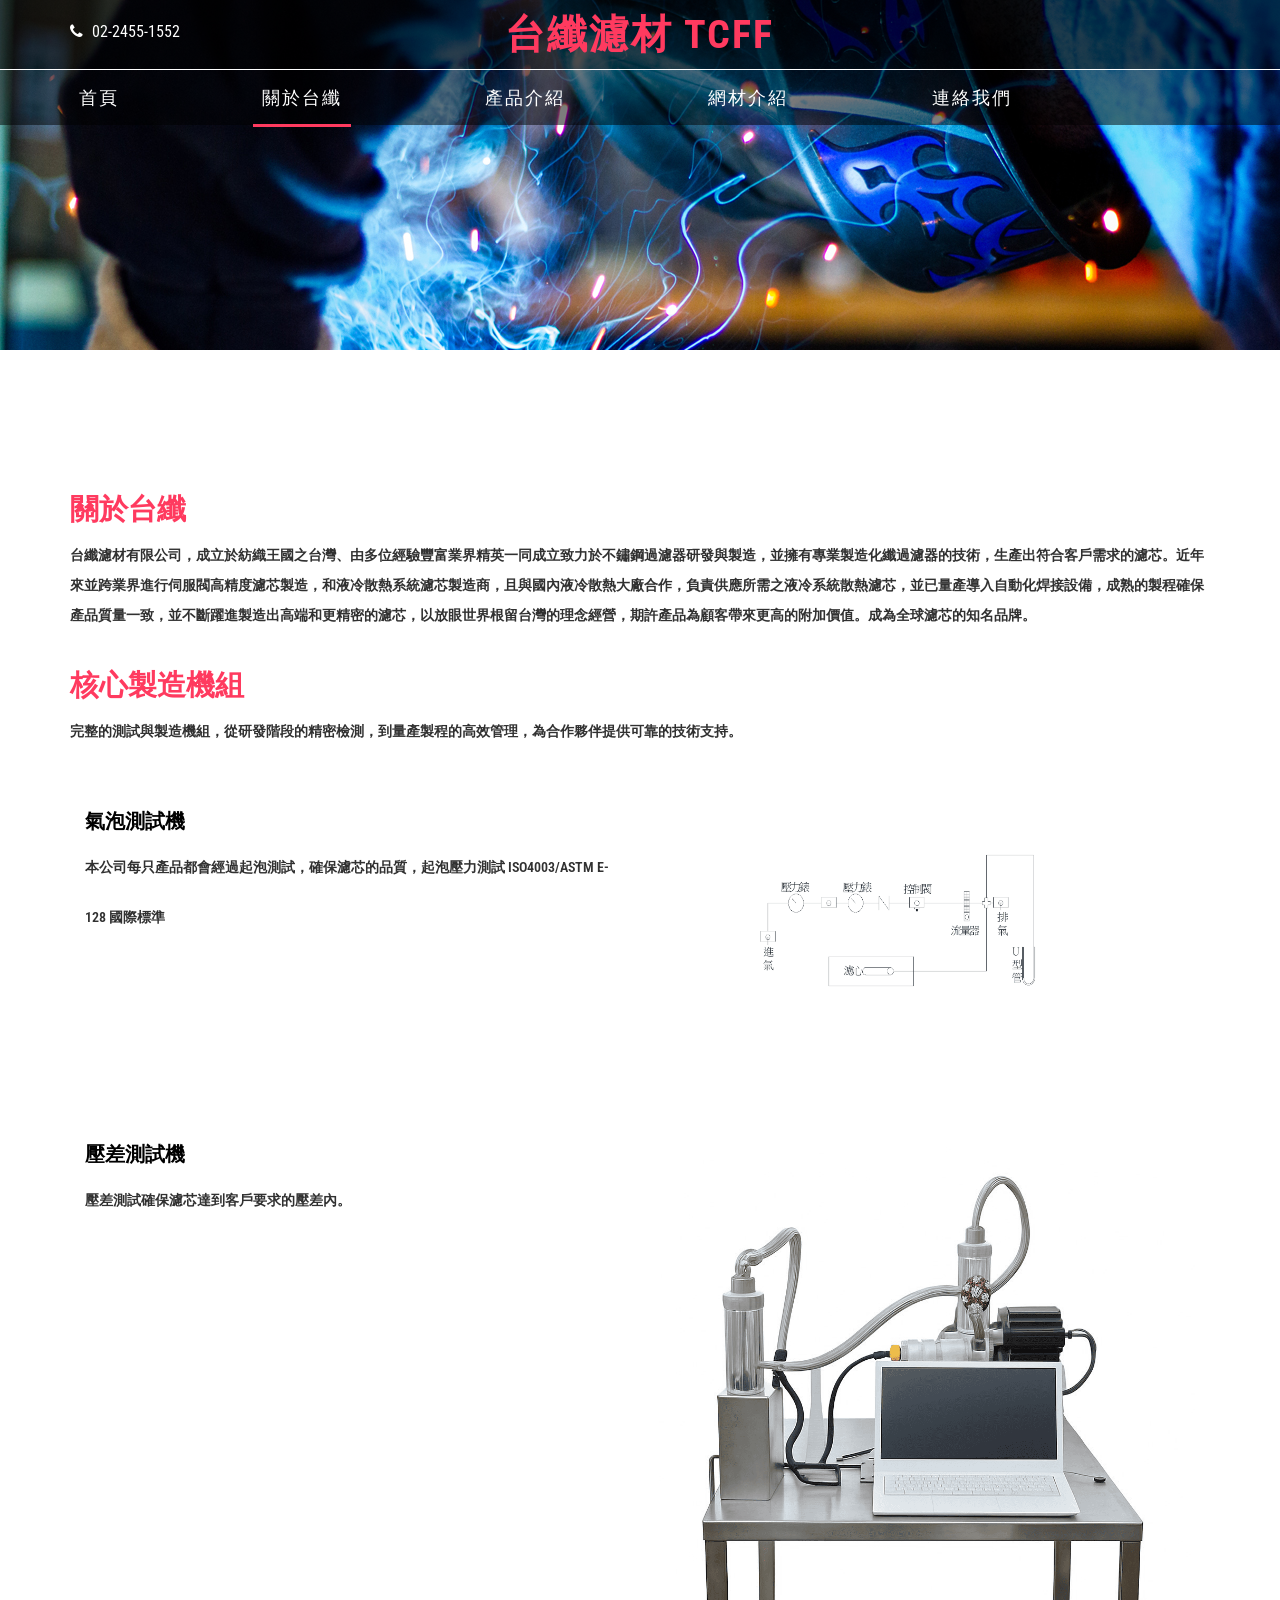
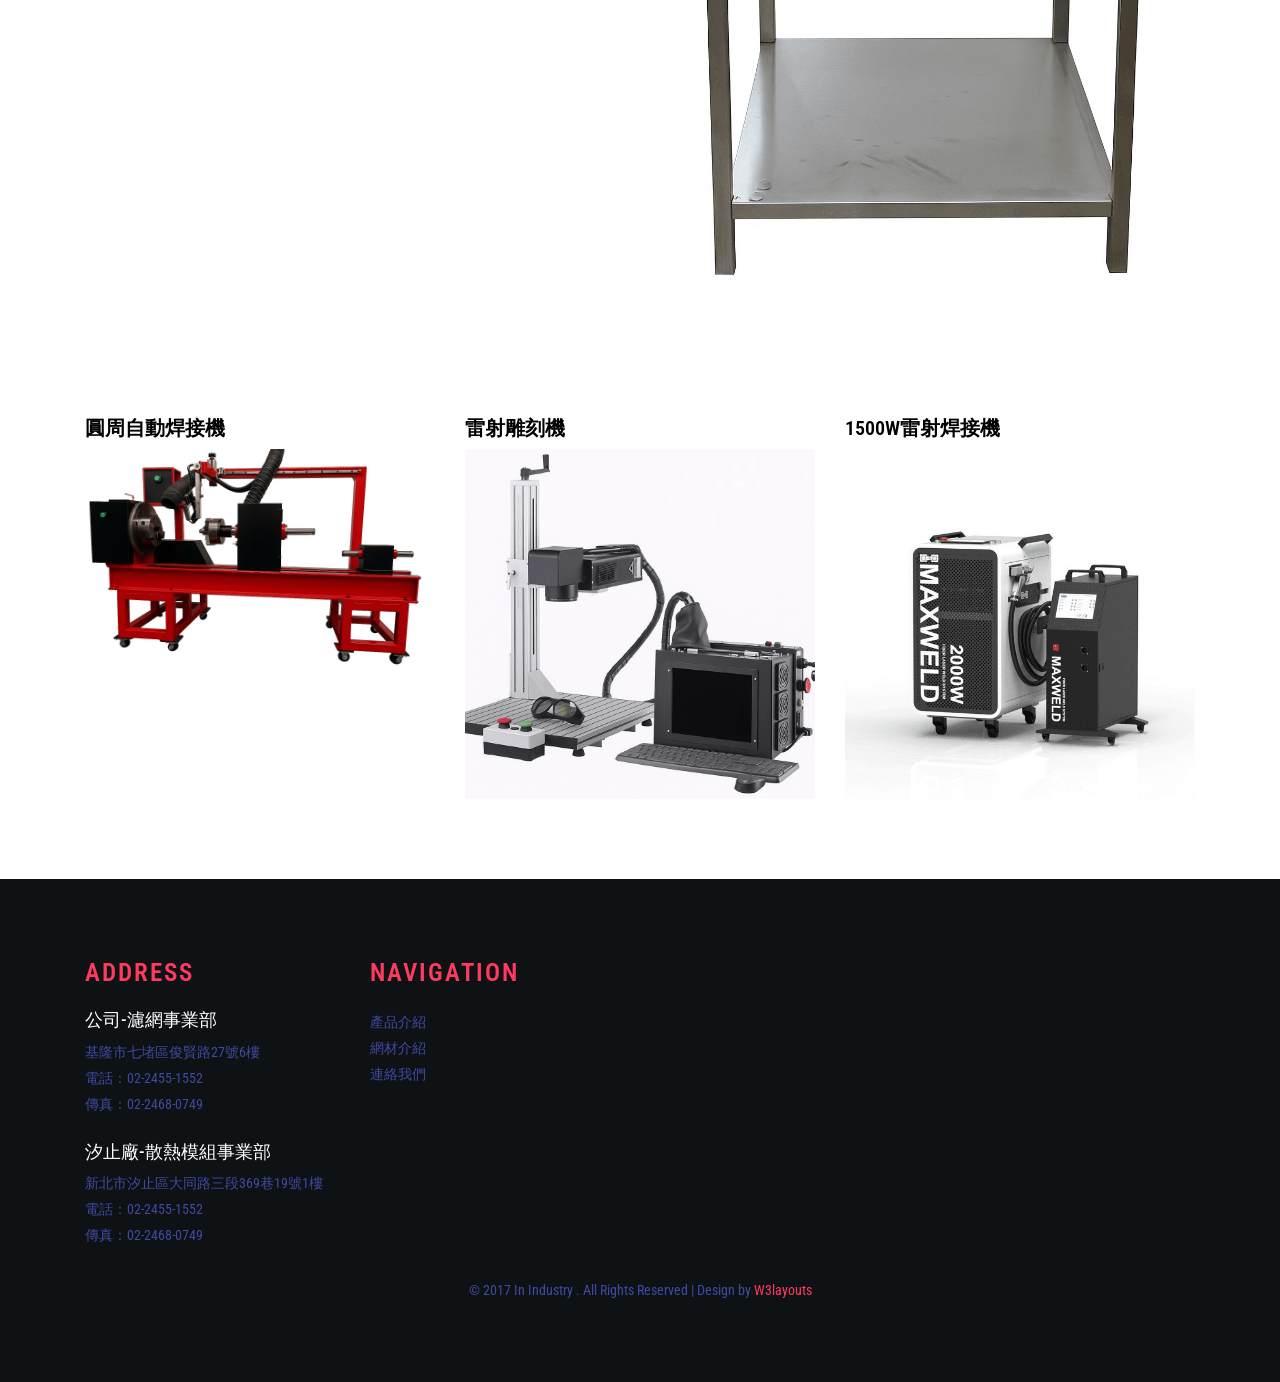
<file: about.htm>
<!--A Design by W3layouts
Author: W3layout
Author URL: http://w3layouts.com
License: Creative Commons Attribution 3.0 Unported
License URL: http://creativecommons.org/licenses/by/3.0/
-->
<!DOCTYPE html>
<html lang="zh-Hant">
<head>
<!-- Google Tag Manager -->
<script>(function(w,d,s,l,i){w[l]=w[l]||[];w[l].push({'gtm.start':
new Date().getTime(),event:'gtm.js'});var f=d.getElementsByTagName(s)[0],
j=d.createElement(s),dl=l!='dataLayer'?'&l='+l:'';j.async=true;j.src=
'https://www.googletagmanager.com/gtm.js?id='+i+dl;f.parentNode.insertBefore(j,f);
})(window,document,'script','dataLayer','GTM-WF9F7973');</script>
<!-- End Google Tag Manager -->

<title>台纖濾材有限公司 Taiwan Chemical Fiber Filter Co.,Ltd</title>
<meta name="viewport" content="width=device-width, initial-scale=1">
<meta charset="utf-8">
<meta name="keywords" content="台纖濾材有限公司成立於紡織王國之台灣、由多位經驗豐富業界精英一同成立致力於不鏽鋼過濾器研發與製造、並擁有專業製造化纖過濾器的技術,生產出符合客戶需求的濾芯來。" />
<script type="application/x-javascript"> addEventListener("load", function() { setTimeout(hideURLbar, 0); }, false); function hideURLbar(){ window.scrollTo(0,1); } </script>
<!-- bootstrap-css -->
<link href="css/bootstrap.css" rel="stylesheet" type="text/css" media="all" />
<!--// bootstrap-css -->
<!-- css -->
<link rel="stylesheet" href="css/style.css" type="text/css" media="all" />
<!--// css -->
<!-- font-awesome icons -->
<link href="css/font-awesome.css" rel="stylesheet">
<!-- //font-awesome icons -->
<!-- font -->
<link href="//fonts.googleapis.com/css?family=Open+Sans:300,300i,400,400i,600,600i,700,700i,800,800i" rel="stylesheet">
<link href='//fonts.googleapis.com/css?family=Roboto+Condensed:400,700italic,700,400italic,300italic,300' rel='stylesheet' type='text/css'>
<!-- //font -->
<script type="text/javascript" src="js/jquery-2.1.4.min.js"></script>
<script src="js/bootstrap.js"></script>
<script src="js/cache-buster.js"></script>
<!--[if lt IE 9]>
  <script src="https://oss.maxcdn.com/libs/html5shiv/3.7.0/html5shiv.js"></script>
<![endif]-->
</head>
<body>
<!-- Google Tag Manager (noscript) -->
<noscript><iframe src="https://www.googletagmanager.com/ns.html?id=GTM-WF9F7973"
height="0" width="0" style="display:none;visibility:hidden"></iframe></noscript>
<!-- End Google Tag Manager (noscript) -->

<!-- banner -->
	<div class="banner-1">
			<site-header></site-header>
	<script src="component/site-header.js"></script>
	
	</div>
<!-- //banner -->
	<!-- contact -->
	<div class="contact-top">
		<!-- container -->
		<div class="container">
			<div class="w3l-heading">
				<!--<h2 class="w3ls_head">Contact</h2>-->
			</div>
			<!--<div class="map">
				<iframe src="https://www.google.com/maps/embed?pb=!1m14!1m12!1m3!1d158858.18237072596!2d-0.10159865000003898!3d51.52864165000001!2m3!1f0!2f0!3f0!3m2!1i1024!2i768!4f13.1!5e0!3m2!1sen!2sin!4v1436514341845" allowfullscreen></iframe>
			</div>-->
			<div class="mail-grids">
				<div class="mail-grid-left">
					<h3>關於台纖</h3>
					<h5 style="line-height: 30px;">台纖濾材有限公司，成立於紡織王國之台灣、由多位經驗豐富業界精英一同成立致力於不鏽鋼過濾器研發與製造，並擁有專業製造化纖過濾器的技術，生產出符合客戶需求的濾芯。近年來並跨業界進行伺服閥高精度濾芯製造，和液冷散熱系統濾芯製造商，且與國內液冷散熱大廠合作，負責供應所需之液冷系統散熱濾芯，並已量產導入自動化焊接設備，成熟的製程確保產品質量一致，並不斷躍進製造出高端和更精密的濾芯，以放眼世界根留台灣的理念經營，期許產品為顧客帶來更高的附加價值。成為全球濾芯的知名品牌。</h5>

				</div>
				<div class="mail-grid-left" style="margin-top: 40px">
					<h3>核心製造機組</h3>
					<h5 style="line-height: 30px;">完整的測試與製造機組，從研發階段的精密檢測，到量產製程的高效管理，為合作夥伴提供可靠的技術支持。</h5>

				</div>
				<div class="mail-grids">
					<div class="col-md-6 mail-grid-left">
						<h3 style="color: black;font-size: 20px;">氣泡測試機</h3>
						<h5 style="line-height: 50px;">
							本公司每只產品都會經過起泡測試，確保濾芯的品質，起泡壓力測試 ISO4003/ASTM E-128 國際標準
						</h5>
					</div>
					<div class="col-md-6 contact-form">
						<img loading="lazy" decoding="async" src="asset/bubble_test.png" width="100%">
					</div>
					<div class="clearfix"></div>
				</div>
				<div class="mail-grids">
					<div class="col-md-6 mail-grid-left">
						<h3 style="color: black;font-size: 20px">壓差測試機</h3>
						<h5 style="line-height: 50px;">
							壓差測試確保濾芯達到客戶要求的壓差內。
						</h5>
					</div>
					<div class="col-md-6 contact-form">
						<img loading="lazy" decoding="async" src="asset/differential_pressure_test.png" width="100%">
					</div>
					<div class="clearfix"></div>
				</div>
<!--				<div class="mail-grids">-->
<!--					<div class="col-md-6 mail-grid-left">-->
<!--						<h3 style="color: black;font-size: 20px">高壓清洗機</h3>-->
<!--						<h5 style="line-height: 50px;">-->
<!--							用於精密伺服法濾芯，可高達3000PSI高壓清洗，確保濾芯的潔淨度達到 NAS7 級以下-->
<!--						</h5>-->
<!--					</div>-->
<!--					<div class="col-md-6 contact-form">-->
<!--						<img loading="lazy" decoding="async" src="asset/product_6.png" width="100%">-->
<!--					</div>-->
<!--					<div class="clearfix"></div>-->
<!--				</div>-->
				<div class="mail-grids">
					<div class="col-md-4 mail-grid-left">
						<h3 style="color: black;font-size: 20px">圓周自動焊接機</h3>
						<img loading="lazy" decoding="async" src="asset/circumferential_welding.png" width="100%">
					</div>
					<div class="col-md-4 mail-grid-left">
						<h3 style="color: black;font-size: 20px">雷射雕刻機</h3>
						<img loading="lazy" decoding="async" src="asset/laser_engraving.png" width="100%">
					</div>
<!--					<div class="col-md-3 mail-grid-left">-->
<!--						<h3 style="color: black;font-size: 20px">200W雷射焊接機</h3>-->
<!--						<img loading="lazy" decoding="async" src="asset/product_6.png" width="100%">-->
<!--					</div>-->
					<div class="col-md-4 mail-grid-left">
						<h3 style="color: black;font-size: 20px">1500W雷射焊接機</h3>
						<img loading="lazy" decoding="async" src="asset/1500w_laser.png" width="100%">
					</div>
					<div class="clearfix"></div>
				</div>

			<!--	<div class="col-md-6 contact-form">
					<form action="#" method="post">
						<input type="text" name="Name" placeholder="Name" required="">
						<input type="email" name="Email" placeholder="Email" required="">
						<input type="text" name="Subject" placeholder="Subject" required="">
						<textarea name="Message" placeholder="Message" required=""></textarea>
						<input type="submit" value="SEND">
					</form>
				</div>-->
				<div class="clearfix"> </div>
			</div>
		</div>
		<!-- //container -->
	</div>
	<!-- //contact -->



<site-footer></site-footer>
	<script src="component/site-footer.js"></script>
	<!-- bootstrap-pop-up -->
	<div class="modal video-modal fade" id="myModal" tabindex="-1" role="dialog" aria-labelledby="myModal">
		<div class="modal-dialog" role="document">
			<div class="modal-content">
				<div class="modal-header">
					In Industry
					<button type="button" class="close" data-dismiss="modal" aria-label="Close"><span aria-hidden="true">&times;</span></button>
				</div>
				<section>
					<div class="modal-body">
						<img loading="lazy" decoding="async" src="images/s12.png" alt=" " class="img-responsive" />
						<p>Ut enim ad minima veniam, quis nostrum
							exercitationem ullam corporis suscipit laboriosam,
							nisi ut aliquid ex ea commodi consequatur? Quis autem
							vel eum iure reprehenderit qui in ea voluptate velit
							esse quam nihil molestiae consequatur, vel illum qui
							dolorem eum fugiat quo voluptas nulla pariatur.
							<i>" Quis autem vel eum iure reprehenderit qui in ea voluptate velit
								esse quam nihil molestiae consequatur.</i></p>
					</div>
				</section>
			</div>
		</div>
	</div>
<!-- //bootstrap-pop-up -->

	<script src="js/jarallax.js"></script>
	<script src="js/SmoothScroll.min.js"></script>
	<script type="text/javascript">
		/* init Jarallax */
		$('.jarallax').jarallax({
			speed: 0.5,
			imgWidth: 1366,
			imgHeight: 768
		})
	</script>
</body>
</html>
</file>
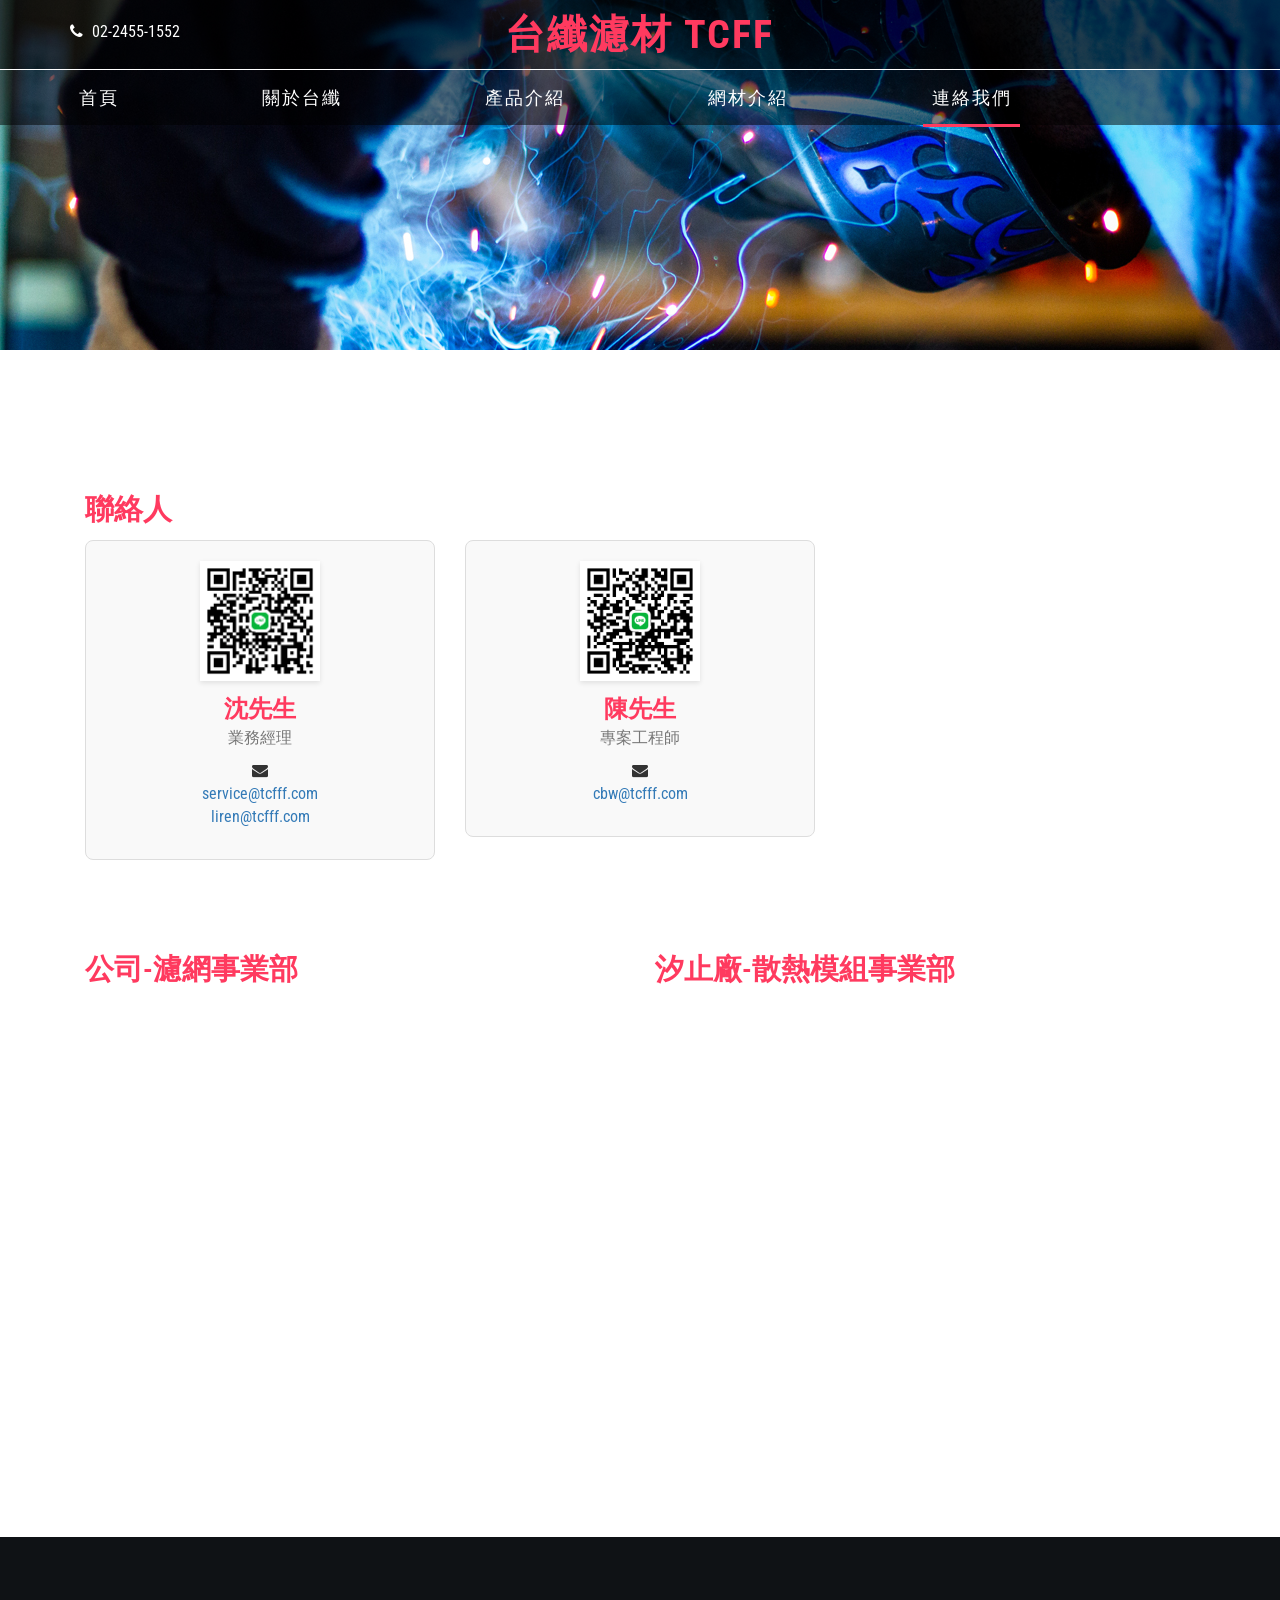
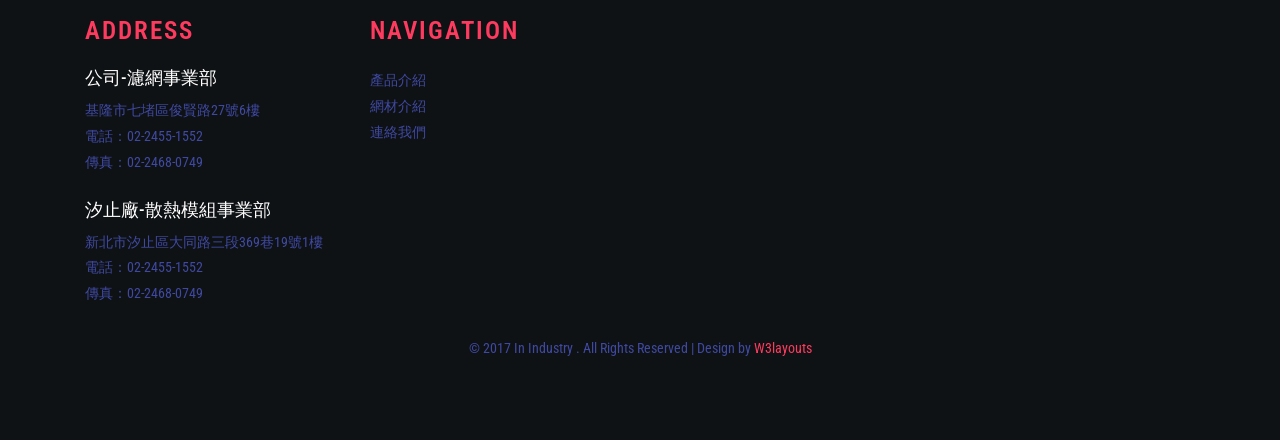
<file: connect.htm>
<!--A Design by W3layouts
Author: W3layout
Author URL: http://w3layouts.com
License: Creative Commons Attribution 3.0 Unported
License URL: http://creativecommons.org/licenses/by/3.0/
-->
<!DOCTYPE html>
<html lang="zh-Hant">

<head>
<!-- Google Tag Manager -->
<script>(function(w,d,s,l,i){w[l]=w[l]||[];w[l].push({'gtm.start':
new Date().getTime(),event:'gtm.js'});var f=d.getElementsByTagName(s)[0],
j=d.createElement(s),dl=l!='dataLayer'?'&l='+l:'';j.async=true;j.src=
'https://www.googletagmanager.com/gtm.js?id='+i+dl;f.parentNode.insertBefore(j,f);
})(window,document,'script','dataLayer','GTM-WF9F7973');</script>
<!-- End Google Tag Manager -->

	<title>台纖濾材有限公司 Taiwan Chemical Fiber Filter Co.,Ltd</title>
	<meta name="viewport" content="width=device-width, initial-scale=1">
	<meta charset="utf-8">
	<meta name="keywords" content="Taiwan Chemical Fiber Filter " />
	<script
		type="application/x-javascript"> addEventListener("load", function() { setTimeout(hideURLbar, 0); }, false); function hideURLbar(){ window.scrollTo(0,1); } </script>
	<!-- bootstrap-css -->
	<link href="css/bootstrap.css" rel="stylesheet" type="text/css" media="all" />
	<!--// bootstrap-css -->
	<!-- css -->
	<link rel="stylesheet" href="css/style.css" type="text/css" media="all" />
	<!--// css -->
	<!-- font-awesome icons -->
	<link href="css/font-awesome.css" rel="stylesheet">
	<!-- //font-awesome icons -->
	<!-- font -->
	<link href="//fonts.googleapis.com/css?family=Open+Sans:300,300i,400,400i,600,600i,700,700i,800,800i"
		rel="stylesheet">
	<link href='//fonts.googleapis.com/css?family=Roboto+Condensed:400,700italic,700,400italic,300italic,300'
		rel='stylesheet' type='text/css'>
	<!-- //font -->
	<script type="text/javascript" src="js/jquery-2.1.4.min.js"></script>
	<script src="js/bootstrap.js"></script>
	<script src="js/cache-buster.js"></script>
	<!--[if lt IE 9]>
  <script src="https://oss.maxcdn.com/libs/html5shiv/3.7.0/html5shiv.js"></script>
<![endif]-->
</head>

<body>
<!-- Google Tag Manager (noscript) -->
<noscript><iframe src="https://www.googletagmanager.com/ns.html?id=GTM-WF9F7973"
height="0" width="0" style="display:none;visibility:hidden"></iframe></noscript>
<!-- End Google Tag Manager (noscript) -->

	<!-- banner -->
	<div class="banner-1">
		<site-header></site-header>
	<script src="component/site-header.js"></script>
	
	</div>
	<!-- //banner -->
	<!-- contact -->
	<div class="contact-top">
		<!-- container -->
		<div class="container">
			<div class="w3l-heading">
				<!--<h2 class="w3ls_head">Contact</h2>-->
			</div>
			<div class="map col-md-12">
				<h3 style="font-size: 1.8em;margin: 0 0 .5em 0;color: #ff3a5f;font-weight: 600;">聯絡人</h3>
				<div class="row">
					<div class="col-md-4 col-sm-6">
						<div class="contact-person-card">
							<div class="contact-person-img">
								<img loading="lazy" decoding="async" src="asset/line_QR_code.png" alt="沈先生 LINE QR Code">
							</div>
							<div class="contact-person-info">
								<h4>沈先生</h4>
								<p>業務經理</p>
								<i class="fa fa-envelope"></i>
								<p>
									<a href="mailto:service@tcfff.com">service@tcfff.com</a><br>
									<a href="mailto:liren@tcfff.com">liren@tcfff.com</a><br>
								</p>
							</div>
						</div>
					</div>
					<div class="col-md-4 col-sm-6">
						<div class="contact-person-card">
							<div class="contact-person-img">
								<img src="asset/jerry_line_QR_code.jpg" alt="陳先生 LINE QR Code">
							</div>
							<div class="contact-person-info">
								<h4>陳先生</h4>
								<p>專案工程師</p>
								<i class="fa fa-envelope"></i>
								<p>
									<a href="mailto:cbw@tcfff.com">cbw@tcfff.com</a>
								</p>
							</div>
						</div>
					</div>
					<!-- 若要新增更多聯絡人，可以複製上面的 col-md-4 col-sm-6 div -->
				</div>
			</div>
			<div class="map col-md-6">
				<h3 style="font-size: 1.8em;margin: 0 0 .5em 0;color: #ff3a5f;font-weight: 600;">公司-濾網事業部</h3>
				<iframe
					src="https://www.google.com/maps/embed?pb=!1m18!1m12!1m3!1d3613.2016101795143!2d121.70639569999999!3d25.095035799999994!2m3!1f0!2f0!3f0!3m2!1i1024!2i768!4f13.1!3m3!1m2!1s0x345d523ceb8f7dc1%3A0x3be30c9d7db7e2e!2zMjA25Z-66ZqG5biC5LiD5aC15Y2A5L-K6LOi6LevMjfomZ825qiT!5e0!3m2!1szh-TW!2stw!4v1758605832094!5m2!1szh-TW!2stw"
					width="600" height="450" style="border:0;" allowfullscreen="" loading="lazy"
					referrerpolicy="no-referrer-when-downgrade"></iframe>
			</div>
			<div class="map col-md-6">
				<h3 style="font-size: 1.8em;margin: 0 0 .5em 0;color: #ff3a5f;font-weight: 600;">汐止廠-散熱模組事業部</h3>
				<iframe
					src="https://www.google.com/maps/embed?pb=!1m18!1m12!1m3!1d3613.8024616540965!2d121.66860102513449!3d25.074683586652583!2m3!1f0!2f0!3f0!3m2!1i1024!2i768!4f13.1!3m3!1m2!1s0x345d53a7d035ffa1%3A0x71330a53c9912517!2zMjIx5paw5YyX5biC5rGQ5q2i5Y2A5aSn5ZCM6Lev5LiJ5q61MzY55be3MTnomZ8!5e0!3m2!1szh-TW!2stw!4v1758606240307!5m2!1szh-TW!2stw"
					width="600" height="450" style="border:0;" allowfullscreen="" loading="lazy"
					referrerpolicy="no-referrer-when-downgrade"></iframe>
			</div>
		</div>
		<!-- //container -->
	</div>
	<!-- //contact -->



	<site-footer></site-footer>
	<script src="component/site-footer.js"></script>
	<!-- bootstrap-pop-up -->
	<div class="modal video-modal fade" id="myModal" tabindex="-1" role="dialog" aria-labelledby="myModal">
		<div class="modal-dialog" role="document">
			<div class="modal-content">
				<div class="modal-header">
					In Industry
					<button type="button" class="close" data-dismiss="modal" aria-label="Close"><span
							aria-hidden="true">&times;</span></button>
				</div>
				<section>
					<div class="modal-body">
						<img loading="lazy" decoding="async" src="images/s12.png" alt=" " class="img-responsive" />
						<p>Ut enim ad minima veniam, quis nostrum
							exercitationem ullam corporis suscipit laboriosam,
							nisi ut aliquid ex ea commodi consequatur? Quis autem
							vel eum iure reprehenderit qui in ea voluptate velit
							esse quam nihil molestiae consequatur, vel illum qui
							dolorem eum fugiat quo voluptas nulla pariatur.
							<i>" Quis autem vel eum iure reprehenderit qui in ea voluptate velit
								esse quam nihil molestiae consequatur.</i>
						</p>
					</div>
				</section>
			</div>
		</div>
	</div>
	<!-- //bootstrap-pop-up -->

	<script src="js/jarallax.js"></script>
	<script src="js/SmoothScroll.min.js"></script>
	<script type="text/javascript">
		/* init Jarallax */
		$('.jarallax').jarallax({
			speed: 0.5,
			imgWidth: 1366,
			imgHeight: 768
		})
	</script>
</body>

</html>
</file>
<file: css/style.css>
/*--A Design by W3layouts 
Author: W3layout
Author URL: http://w3layouts.com
License: Creative Commons Attribution 3.0 Unported
License URL: http://creativecommons.org/licenses/by/3.0/
--*/
body a {
    transition: 0.5s all;
    -webkit-transition: 0.5s all;
    -o-transition: 0.5s all;
    -moz-transition: 0.5s all;
    -ms-transition: 0.5s all;
}

html,
body {
    font-size: 100%;
    font-family: 'Roboto Condensed', sans-serif;
}

body {
    background: #FFFFFF;
}

/*-- banner --*/
.banner {
    background: url(../images/1.png) no-repeat 0px 0px;
    background-size: cover;
    min-height: 750px;
}

.banner-dot {
    background: rgba(0, 0, 0, 0.32);
    background-size: cover;
    min-height: 750px;
}

.jarallax {
    position: relative;
    background-size: cover;
    background-repeat: no-repeat;
    background-position: 50% 50%;
}

.banner-1 {
    background: url(../images/1.png) no-repeat 0px 0px;
    background-size: cover;
    min-height: 350px;
}

.header-top {
    border-bottom: solid 1px rgb(255, 255, 255);
    padding: .8em 0;
    background: rgba(0, 0, 0, 0.7);
}

.header-top-left {
    float: left;
    margin: .5em 0 0 0;
    width: 33.33%;
}

.header-top-left p,
.header-top-right p {
    color: #FFFFFF;
    font-size: 16px;
}

.header-top-right {
    float: right;
    margin: .5em 0 0 0;
}

/*-- social-icons --*/
.agileinfo-social-grids {
    margin: 3em 0 0 0;
    text-align: center;
}

.agileinfo-social-grids ul {
    padding: 0;
    margin: 0;
}

.agileinfo-social-grids ul li {
    display: inline-block;
}

.agileinfo-social-grids ul li a {
    color: #333;
    text-align: center;
}

.agileinfo-social-grids ul li a i.fa.fa-facebook,
.agileinfo-social-grids ul li a i.fa.fa-twitter,
.agileinfo-social-grids ul li a i.fa.fa-rss,
.agileinfo-social-grids ul li a i.fa.fa-vk {
    color: #FFFFFF;
    transition: 0.5s all;
    -webkit-transition: 0.5s all;
    -moz-transition: 0.5s all;
    -o-transition: 0.5s all;
    -ms-transition: 0.5s all;
}

.agileinfo-social-grids ul li a i.fa.fa-facebook:hover {
    color: #3b5998;
}

.agileinfo-social-grids ul li a i.fa.fa-twitter {
    margin: 0 1em;
}

.agileinfo-social-grids ul li a i.fa.fa-twitter:hover {
    color: #55acee;
}

.agileinfo-social-grids ul li a i.fa.fa-rss {
    margin: 0 1em 0 0;
}

.agileinfo-social-grids ul li a i.fa.fa-rss:hover {
    color: #f26522;
}

.agileinfo-social-grids ul li a i.fa.fa-vk:hover {
    color: #45668e;
}

.agileinfo-social-grids ul li:nth-child(2) {
    margin: .5em 0;
}

.agileinfo-social-grids ul li:nth-child(3) {
    margin: 0 0 .5em 0;
}

/*-- //social-icons --*/
.header-left {
    text-align: center;
}

.header-top-left i {
    padding-right: 5px;
}

.w3layouts-logo {
    float: left;
    text-align: center;
    width: 33.33%;
}

.w3layouts-logo h1 {
    margin: 0;
}

.w3layouts-logo h1 a {
    color: #ff3a5f;
    font-size: 1.1em;
    text-decoration: none;
    font-weight: 700;
    text-transform: uppercase;
    letter-spacing: 2px;
}

/*-- top-nav --*/
.header {
    background: rgba(0, 0, 0, 0.51);
}

.top-nav {
    float: left;
}

.top-nav ul {
    padding: 0;
    margin: 0;
    float: none;
}

.top-nav ul li {
    display: inline-block;
    margin: 0 3.8em;
    float: none;
}

.top-nav ul li:nth-child(1) {
    margin-left: 0;
}

.top-nav ul li:nth-child(6) {
    margin-right: 0;
}

.navbar-default {
    background: none;
    border: none;
    margin: 0;
}

.navbar-default {
    background: none;
    border: none;
    margin: 0;
}

.navbar-right {
    float: none !important;
    margin-right: -15px;
    text-align: center;
}

.navbar-default .navbar-nav>.active>a,
.navbar-default .navbar-nav>.active>a:hover,
.navbar-default .navbar-nav>.active>a:focus {
    color: #99abd5;
    background: none;
}

.navbar-nav>li {
    margin: 0 .5em;
    display: inline-block;
    float: none;
}

.navbar-default .navbar-nav>li>a {
    color: #fff;
    font-size: 1.1em;
    letter-spacing: 2px;
    padding: 1em 0.5em;
    position: relative;
}

.navbar-default .navbar-nav>li>a:hover,
.navbar-default .navbar-nav>li>a:focus,
.navbar-default .navbar-nav li a.active {
    color: #FFFFFF;
}

.navbar-default .navbar-nav>li>a:before {
    content: '';
    position: absolute;
    bottom: -2px;
    background: #ff3a5f;
    height: 3px;
    width: 0;
    left: 0;
    transition: .5s all;
}

.navbar-default .navbar-nav li a:hover:before,
.navbar-default .navbar-nav li a.active:before {
    width: 100%;
}

.navbar-default .navbar-nav>.open>a,
.navbar-default .navbar-nav>.open>a:hover,
.navbar-default .navbar-nav>.open>a:focus {
    background: none !important;
    box-shadow: 1px 0px 0px 0px rgba(72, 72, 72, 0);
    color: #fff;
}

.navbar-collapse {
    padding: 0px !important;
}

ul.dropdown-menu {
    background: #ff3a5f;
    box-shadow: 0 0 0;
    border: none;
    margin: 0;
    top: 3.7em;
    left: 0 !important;
    min-width: 90px;
    text-align: center;
}

.dropdown-menu>li>a {
    display: block;
    padding: 0px 0px !important;
    clear: both;
    margin: .2em 0 !important;
    font-weight: normal;
    line-height: 1.42857143;
    color: #FFF !important;
    border: none !important;
}

.dropdown-menu>li>a:hover,
.dropdown-menu>li>a:focus,
.dropdown-menu>li>a:active {
    background: none;
    color: #000000 !important;
}

.dropdown-submenu {
    position: relative;
}

.dropdown-submenu>.dropdown-menu {
    top: 0;
    left: 103%;
    margin-top: -6px;
    margin-left: -1px;
    -webkit-border-radius: 0 6px 6px 6px;
    -moz-border-radius: 0 6px 6px;
    border-radius: 0 6px 6px 6px;
}

.dropdown-submenu:hover>.dropdown-menu {
    display: block;
}

.dropdown-submenu>a:after {
    display: block;
    content: " ";
    float: right;
    width: 0;
    height: 0;
    border-color: transparent;
    border-width: 5px 0 5px 5px;
    margin-top: 5px;
    margin-right: -10px;
}

.dropdown-submenu:hover>a:after {
    border-left-color: #fff;
}

.dropdown-submenu.pull-left {
    float: none;
}

.dropdown-submenu.pull-left>.dropdown-menu {
    left: -100%;
    margin-left: 10px;
    -webkit-border-radius: 6px 0 6px 6px;
    -moz-border-radius: 6px 0 6px 6px;
    border-radius: 6px 0 6px 6px;
}

ul.dropdown-menu li {
    margin: 0 !important;
    text-align: center !important;
}

/*-- //top-nav --*/
.wthreesearch input[type="search"] {
    padding: 5px 10px;
    color: #999;
    outline: none;
    background: none;
    border: 1px solid #fff;
}

.wthreesearch .btn-default {
    color: #fff;
    border-radius: 0;
    padding: 5px 10px;
    outline: none;
    border: 1px solid #fff;
    margin-top: -1px;
    background: none;
}

i.fa.fa-search {
    font-size: 19px;
}

.wthreesearch {
    float: right;
    width: 33.33%;
    text-align: right;
    margin: 5px 0 0;
}

/*-- banner_info --*/
.jarallax {
    position: relative;
    background-size: cover;
    background-repeat: no-repeat;
    background-position: 50% 50%;
}

.agileits_w3layouts_banner_info {
    margin: 14em 0 0;
    position: relative;
}

.agileits_w3layouts_banner_info h3 {
    text-align: center;
    font-size: 2.7em;
    font-weight: 600;
    color: #fff;
    letter-spacing: 2px;
    text-transform: uppercase;
}

.agileits_w3layouts_banner_info p {
    color: #ffffff;
    text-align: center;
    line-height: 28px;
    width: 63%;
    margin: 30px auto;
    font-size: 17px;
}

/*-- //banner_info --*/
.w3ls_head {
    font-size: 36px;
    color: #212121;
    font-weight: 600;
    margin-bottom: 30px;
    letter-spacing: 4px;
    text-transform: uppercase;
    text-align: center;
    padding-bottom: .8em;
    position: relative;
}

p.w3agile {
    font-size: 15px;
    color: #777;
    width: 70%;
    margin: 0 auto;
    line-height: 28px;
    text-align: center;
}

.w3ls_head:before,
.w3ls_head:after {
    position: absolute;
    background: #ff3a5f;
    height: 2px;
    content: '';
}

.w3ls_head:before {
    width: 11%;
    bottom: 8%;
    left: 44.5%;
}

.w3ls_head:after {
    width: 18%;
    right: 41%;
    bottom: 0%;
}

p.para {
    width: 50%;
    margin: 0 auto;
    color: #777;
    line-height: 32px;
    font-size: 15px;
    letter-spacing: 0px;
    text-align: center;
}

/*-- footer --*/
.w3-agile-footer {
    background: #0f1215;
    padding: 5em 0;
}

.footer-grid-heading h4 {
    color: #ff3a5f;
    font-size: 25px;
    margin: 0;
    text-transform: uppercase;
    letter-spacing: 2px;
    font-weight: 600;
}

.footer-grid-info,
.social,
.agile-footer-grid {
    margin: 1.5em 0 0 0;
}

.footer-grid-info p {
    margin: 0;
    font-size: .9em;
    color: #3f49a1;
    line-height: 1.8em;
}

.footer-grid-info p span {
    display: block;
}

.footer-grid-info p span a {
    color: #3f49a1;
    text-decoration: none;
}

.footer-grid-info p span a:hover {
    color: #ffffff;
}

.footer-grid-info ul {
    padding: 0;
    margin: 0;
}

.footer-grid-info ul li {
    display: block;
}

.footer-grid-info ul li a {
    font-size: .9em;
    color: #3f49a1;
    line-height: 1.8em;
    text-decoration: none;
}

.footer-grid-info ul li a:hover {
    color: #ffffff;
}

.social-grid {
    margin: 1em 0 0 0;
}

.social ul {
    padding: 0;
    margin: 0;
}

.social ul li {
    display: inline-block;
}

.social ul li a {
    color: #333;
    text-align: center;
}

.social ul li a i.fa.fa-facebook {
    height: 40px;
    width: 40px;
    background: #383838;
    line-height: 40px;
    color: #FFF;
    border-radius: 50%;
    -webkit-border-radius: 50%;
    -moz-border-radius: 50%;
    -o-border-radius: 50%;
    -ms-border-radius: 50%;
    transition: 0.5s all;
    -webkit-transition: 0.5s all;
    -moz-transition: 0.5s all;
    -o-transition: 0.5s all;
    -ms-transition: 0.5s all;
}

.social ul li a i.fa.fa-facebook:hover {
    height: 40px;
    width: 40px;
    line-height: 40px;
    background: #3b5998;
}

.social ul li a i.fa.fa-twitter {
    height: 40px;
    width: 40px;
    background: #383838;
    line-height: 40px;
    color: #FFF;
    border-radius: 50%;
    -webkit-border-radius: 50%;
    -moz-border-radius: 50%;
    -o-border-radius: 50%;
    -ms-border-radius: 50%;
    transition: 0.5s all;
    -webkit-transition: 0.5s all;
    -moz-transition: 0.5s all;
    -o-transition: 0.5s all;
    -ms-transition: 0.5s all;
}

.social ul li a i.fa.fa-twitter:hover {
    height: 40px;
    width: 40px;
    line-height: 40px;
    background: #1da1f2;
}

.social ul li a i.fa.fa-rss {
    height: 40px;
    width: 40px;
    background: #383838;
    line-height: 40px;
    color: #FFF;
    border-radius: 50%;
    -webkit-border-radius: 50%;
    -moz-border-radius: 50%;
    -o-border-radius: 50%;
    -ms-border-radius: 50%;
    transition: 0.5s all;
    -webkit-transition: 0.5s all;
    -moz-transition: 0.5s all;
    -o-transition: 0.5s all;
    -ms-transition: 0.5s all;
}

.social ul li a i.fa.fa-rss:hover {
    height: 40px;
    width: 40px;
    line-height: 40px;
    background: #f26522;
}

.social ul li a i.fa.fa-vk {
    height: 40px;
    width: 40px;
    background: #383838;
    line-height: 40px;
    color: #FFF;
    border-radius: 50%;
    -webkit-border-radius: 50%;
    -moz-border-radius: 50%;
    -o-border-radius: 50%;
    -ms-border-radius: 50%;
    transition: 0.5s all;
    -webkit-transition: 0.5s all;
    -moz-transition: 0.5s all;
    -o-transition: 0.5s all;
    -ms-transition: 0.5s all;
}

.social ul li a i.fa.fa-vk:hover {
    height: 40px;
    width: 40px;
    line-height: 40px;
    background: #45668e;
}

.social ul li:nth-child(2) {
    margin: 0 .5em;
}

.social ul li:nth-child(3) {
    margin: 0 .5em 0 0;
}

.agileits-w3layouts-copyright {
    text-align: center;
    margin: 2em 0 0 0;
}

.agileits-w3layouts-copyright p {
    margin: 0;
    font-size: .9em;
    color: #3f49a1;
}

.agileits-w3layouts-copyright p a {
    color: #ff3a5f;
    text-decoration: none;
}

.agileits-w3layouts-copyright p a:hover {
    color: #3f49a1;
}

.agile-footer-grid ul {
    padding: 0;
    margin: 0;
}

ul.w3agile_footer_grid_list li {
    list-style-type: none;
    color: #3f49a1;
    line-height: 1.8em;
    margin-bottom: 1em;
    font-size: .9em;
}

ul.w3agile_footer_grid_list li a {
    color: #ffffff;
    text-decoration: none;
}

ul.w3agile_footer_grid_list li span {
    display: block;
    margin: 1em 0 0;
}

ul.w3agile_footer_grid_list i.fa.fa-twitter {
    margin-right: 1em;
}

/*-- //footer --*/
/*-- about--*/
.w3-about,
.wthree-news {
    padding: 5em 0;
}

.w3-ab-top {
    margin-top: 5em;
}

/* Hot products responsive fix */
.w3-about .w3-ab-top img {
    max-width: 100%;
    height: auto;
    display: block;
    margin: 0 auto;
}

/* Hot products - 固定長方形圖片樣式 */
.hot-card {
    background: #fff;
    border-radius: 8px;
    overflow: hidden;
    box-shadow: 0 2px 8px rgba(0, 0, 0, 0.1);
    transition: transform 0.3s ease, box-shadow 0.3s ease;
    height: 100%;
    display: flex;
    flex-direction: column;
}

.hot-card:hover {
    transform: translateY(-5px);
    box-shadow: 0 8px 25px rgba(0, 0, 0, 0.15);
}

.hot-card-img {
    width: 100%;
    position: relative;
    overflow: hidden;
    /* PC桌機版 - 720x480px (3:2比例) */
    padding-bottom: 66.67%;
    /* 480/720 = 66.67% */
}

.hot-card-img img {
    position: absolute;
    top: 50%;
    left: 50%;
    transform: translate(-50%, -50%);
    max-width: 100%;
    width: auto;
    height: auto;
}

.hot-card-title {
    padding: 15px 20px 5px;
    margin: 0;
    font-size: 18px;
    font-weight: 600;
    color: #333;
    line-height: 1.4;
}

.hot-card-subtitle {
    padding: 0 20px 20px;
    margin: 0;
    font-size: 14px;
    color: #666;
    line-height: 1.5;
    flex-grow: 1;
}

@media (min-width:736px) and (max-width:991px) {


    /* 平板版 - 600x400px (3:2比例) */
    .hot-card-img {
        padding-bottom: 66.67%;
        /* 400/600 = 66.67% */
    }

    .hot-card-title {
        font-size: 16px;
        padding: 12px 15px 5px;
    }

    .hot-card-subtitle {
        font-size: 13px;
        padding: 0 15px 15px;
    }
}

@media (max-width:735px) {
    .w3-about .w3-ab-top.row {
        margin-left: 0;
        margin-right: 0;
    }

    .w3-about .w3-ab-top .col-md-4 {
        width: 100%;
        float: none;
        padding-left: 15px;
        padding-right: 15px;
        margin-bottom: 20px;
    }

    /* 手機版 - 400x267px (3:2比例) */
    .hot-card-img {
        padding-bottom: 66.75%;
        /* 267/400 = 66.75% */
    }

    .hot-card-title {
        font-size: 16px;
        padding: 12px 15px 5px;
    }

    .hot-card-subtitle {
        font-size: 13px;
        padding: 0 15px 15px;
    }
}

/*-- effect7 --*/
.hi-icon-wrap {
    text-align: center;
    margin: 0 auto;
}

.hi-icon {
    font-size: 0px;
    cursor: pointer;
    width: 90px;
    height: 90px;
    border-radius: 50%;
    -webkit-border-radius: 50%;
    -o-border-radius: 50%;
    -moz-border-radius: 50%;
    -ms-border-radius: 50%;
    text-align: center;
    position: relative;
    text-align: center;
    position: relative;
    z-index: 1;
    color: #B365C5;
}

.hi-icon:after {
    position: absolute;
    width: 100%;
    height: 100%;
    border-radius: 50%;
    -webkit-border-radius: 50%;
    -o-border-radius: 50%;
    -moz-border-radius: 50%;
    -ms-border-radius: 50%;
    content: '';
    -webkit-box-sizing: content-box;
    -moz-box-sizing: content-box;
    box-sizing: content-box;
}

.hi-icon:before {
    font-size: 36px;
    line-height: 90px;
    font-style: normal;
    font-weight: normal;
    font-variant: normal;
    text-transform: none;
    display: block;
}

/* Effect 7 */
.hi-icon-effect-7 .hi-icon {
    -webkit-transition: background 0.2s, color 0.2s;
    -moz-transition: background 0.2s, color 0.2s;
    transition: background 0.2s, color 0.2s;
}

.hi-icon-effect-7 .hi-icon:hover {
    color: #000;
}

.hi-icon-effect-7 .hi-icon:after {
    top: -8px;
    left: -8px;
    padding: 8px;
    z-index: -1;
    opacity: 0;
}

/* Effect 7a */
.hi-icon-effect-7a .hi-icon:after {
    box-shadow: 0 0 0 rgba(255, 255, 255, 1);
    -webkit-transition: opacity 0.2s, box-shadow 0.2s;
    -moz-transition: opacity 0.2s, box-shadow 0.2s;
    transition: opacity 0.2s, box-shadow 0.2s;
}

.hi-icon-effect-7a .hi-icon:hover:after {
    opacity: 1;
    box-shadow: 3px 3px 0 #000;
}

.hi-icon-effect-7a .hi-icon:before {
    -webkit-transform: scale(0.8);
    -moz-transform: scale(0.8);
    -ms-transform: scale(0.8);
    transform: scale(0.8);
    opacity: 0.7;
    -webkit-transition: -webkit-transform 0.2s, opacity 0.2s;
    -moz-transition: -moz-transform 0.2s, opacity 0.2s;
    transition: transform 0.2s, opacity 0.2s;
}

.hi-icon-effect-7a .hi-icon:hover:before {
    -webkit-transform: scale(1);
    -moz-transform: scale(1);
    -ms-transform: scale(1);
    transform: scale(1);
    opacity: 1;
}

/* Effect 7b */
.hi-icon-effect-7b .hi-icon:after {
    box-shadow: 3px 3px #ff3a5f;
    -webkit-transform: rotate(-90deg);
    -moz-transform: rotate(-90deg);
    -ms-transform: rotate(-90deg);
    transform: rotate(-90deg);
    -webkit-transition: opacity 0.2s, -webkit-transform 0.2s;
    -moz-transition: opacity 0.2s, -moz-transform 0.2s;
    transition: opacity 0.2s, transform 0.2s;
}

.hi-icon-effect-7b .hi-icon:hover:after {
    opacity: 1;
    -webkit-transform: rotate(0deg);
    -moz-transform: rotate(0deg);
    -ms-transform: rotate(0deg);
    transform: rotate(0deg);
}

.hi-icon-effect-7b .hi-icon:before {
    -webkit-transform: scale(0.8);
    -moz-transform: scale(0.8);
    -ms-transform: scale(0.8);
    transform: scale(0.8);
    opacity: 0.7;
    -webkit-transition: -webkit-transform 0.2s, opacity 0.2s;
    -moz-transition: -moz-transform 0.2s, opacity 0.2s;
    transition: transform 0.2s, opacity 0.2s;
}

.hi-icon-effect-7b .hi-icon:hover:before {
    -webkit-transform: scale(1);
    -moz-transform: scale(1);
    -ms-transform: scale(1);
    transform: scale(1);
    opacity: 1;
}

a.hi-icon i {
    font-size: 40px;
    color: #fff;
    padding: 27px 0 0 0;
}

/*-- //effect7 --*/
a.hi-icon.icon1 {
    background: #212121;
    display: block;
    width: 94px;
    height: 94px;
    margin: 0 auto;
}

a.hi-icon.icon2 {
    background: #212121;
    display: block;
    width: 94px;
    height: 94px;
    margin: 0 auto;
}

a.hi-icon.icon3 {
    background: #212121;
    display: block;
    width: 94px;
    height: 94px;
    margin: 0 auto;
}

.w3-about h4 {
    color: #ff3a5f;
    font-size: 24px;
    letter-spacing: 2px;
    margin: 30px 0 12px;
    font-weight: 600;
}

.w3-about p {
    font-size: 14px;
    color: #777;
    line-height: 28px;
    letter-spacing: 0;
    text-transform: capitalize;
}

.w3l-abt-grid {
    margin: 0 0.5%;
    padding: 30px 20px;
    width: 32.333%;
}

.w3l-abt-grid-1,
.w3l-abt-grid-2 {
    margin: 0 0.5%;
    padding: 30px 20px;
    width: 32.333%;
}

/*-- //about--*/
/*-- news --*/
.news {
    background: url(../images/12.png)no-repeat center 0px fixed;
    background-size: cover;
    padding: 5em 0;
}

.news h3.w3ls-title {
    color: #fff;
}

.news-gridtext {
    background: #fff;
}

.news-w3img a {
    display: block;
    overflow: hidden;
}

.news-w3img a img {
    width: 100%;
    -webkit-transform: scaleY(1);
    -moz-transform: scaleY(1);
    -o-transform: scaleY(1);
    -ms-transform: scaleY(1);
    transform: scaleY(1);
    -webkit-transition: all 0.7s ease-in-out;
    -moz-transition: all 0.7s ease-in-out;
    -o-transition: all 0.7s ease-in-out;
    -ms-transition: all 0.7s ease-in-out;
    transition: all 0.7s ease-in-out;
}

.news-w3img a img:hover {
    -webkit-transform: scale(1.5);
    -moz-transform: scale(1.5);
    -o-transform: scale(1.5);
    -ms-transform: scale(1.5);
    transform: scale(1.5);
}

.news-w3imgtext {
    padding: 2em 1.5em;
    -webkit-box-shadow: 0px 6px 5px rgba(25, 13, 15, 0.54);
    -moz-box-shadow: 0px 6px 5px rgba(25, 13, 15, 0.54);
    box-shadow: 0px 6px 5px rgba(25, 13, 15, 0.54);
    text-align: center;
    position: relative;
}

.news h5 {
    display: inline-block;
    background: #ff3a5f;
    padding: .8em 1.5em;
    font-size: 1em;
    color: #fff;
    font-family: 'Open Sans', sans-serif;
    position: absolute;
    top: -18px;
    left: 32%;
}

.news h4 {
    color: #333;
    font-size: 1.5em;
    padding: 0.8em 0 .5em;
    font-weight: 600;
    letter-spacing: 1px;
}

.news h4 a {
    color: #333;
    text-decoration: none;
    -webkit-transition: .5s all;
    -moz-transition: .5s all;
    transition: .5s all;
}

.news h4 a:hover {
    color: #ff3a5f;
}

.news a.w3-agilebtn {
    padding: .6em 1.5em;
    color: #999;
    font-size: 0.9em;
    border-color: #999;
    margin: 1.5em 0 0;
}

.news a.w3-agilebtn:hover {
    color: #fff;
}

img.img-responsive {
    width: 100%;
}

.news-agileinfo {
    margin-top: 4em;
}

.new-w3l h3,
.new-w3l p {
    text-align: center;
    color: #fff;
}

/*-- //news --*/
/*-- testimonial --*/
.testimonials img {
    width: 100%;
}

.testi-w3agileinfo .tab-content {
    width: 65%;
    margin: 0 auto;
    padding: 2em 5em;
    -webkit-box-shadow: 0px 0px 8px 2px #ccc;
    -moz-box-shadow: 0px 0px 8px 2px #ccc;
    box-shadow: 0px 0px 8px 2px #ccc;
    text-align: center;
}

.testi-w3agileinfo h5 {
    color: #ff3a5f;
    font-size: 1.8em;
    letter-spacing: 1px;
    margin: 0 0 1em 0;
    font-weight: 600;
}

.testimonials .nav-tabs {
    border: none;
    text-align: center;
    margin-bottom: 2em;
}

.testi-w3agileinfo p {
    line-height: 1.8em;
    color: #777;
}

.testi-w3agileinfo .nav-tabs li {
    display: inline-block;
    float: none;
    margin: 0 0.5em;
}

.testi-w3agileinfo .nav-tabs li a {
    padding: 0;
    margin: 0;
    border: none;
    opacity: .5;
}

.testi-w3agileinfo .nav-tabs li.active a,
.testi-w3agileinfo .nav-tabs li a:hover {
    opacity: 1;
    outline: none;
    background: none;
}

.nav-tabs>li.active>a,
.nav-tabs>li.active>a:hover,
.nav-tabs>li.active>a:focus {
    border: none;
    outline: none;
    background: none;
}

.testimonials {
    padding: 5em 0;
}

.testi-w3agileinfo {
    margin-top: 4em;
}

/*-- //testimonial --*/
/*-- subscribe --*/
.sub-agileitsinfo {
    background: url(../images/1.png)no-repeat 0px 0px fixed;
    background-size: cover;
}

.subscribe {
    text-align: center;
    background: rgba(1, 1, 1, 0.69);
    padding: 5em 0;
}

.subscribe h4 {
    font-size: 2.8em;
    color: #fff;
    font-weight: 300;
}

.subscribe form {
    width: 50%;
    margin: 3em auto 0;
}

.subscribe input[type="email"] {
    width: 77%;
    padding: .8em 1em;
    font-size: 1em;
    float: left;
    color: #f44336;
    outline: none;
    border: 1px solid #fff;
    border-right: none;
    background: #fff;
    -webkit-appearance: none;
    -webkit-transition: 0.5s all;
    -moz-transition: 0.5s all;
    transition: 0.5s all;
}

.subscribe input[type="submit"] {
    float: left;
    color: #fff;
    font-size: 1em;
    outline: none;
    padding: .8em 2em;
    border: 1px solid #fff;
    -webkit-transition: 0.5s all;
    -moz-transition: 0.5s all;
    transition: 0.5s all;
    -webkit-appearance: none;
    background: none;
    font-weight: 600;
}

.subscribe form:hover input[type="email"] {
    border-color: #ff3a5f;
}

.subscribe form:hover input[type="submit"] {
    border-color: #ff3a5f;
    background: #ff3a5f;
    color: #fff;
}

.subscribe ::-webkit-input-placeholder {
    color: #f44336 !important;
}

.subscribe :-moz-placeholder {
    /* Firefox 18- */
    color: #f44336 !important;
}

.subscribe ::-moz-placeholder {
    /* Firefox 19+ */
    color: #f44336 !important;
}

.subscribe :-ms-input-placeholder {
    color: #f44336 !important;
}

.sub-agileitsinfo h3,
.sub-agileitsinfo p {
    color: #fff;
}

/*-- //subscribe --*/
/*-- icons --*/
.codes a {
    color: #999;
}

.icon-box {
    padding: 8px 15px;
    background: rgba(149, 149, 149, 0.18);
    margin: 1em 0 1em 0;
    border: 5px solid #ffffff;
    text-align: left;
    -moz-box-sizing: border-box;
    -webkit-box-sizing: border-box;
    box-sizing: border-box;
    font-size: 13px;
    transition: 0.5s all;
    -webkit-transition: 0.5s all;
    -o-transition: 0.5s all;
    -ms-transition: 0.5s all;
    -moz-transition: 0.5s all;
    cursor: pointer;
}

.icon-box:hover {
    background: #000;
    transition: 0.5s all;
    -webkit-transition: 0.5s all;
    -o-transition: 0.5s all;
    -ms-transition: 0.5s all;
    -moz-transition: 0.5s all;
}

.icon-box:hover i.fa {
    color: #fff !important;
}

.icon-box:hover a.agile-icon {
    color: #fff !important;
}

.codes .bs-glyphicons li {
    float: left;
    width: 12.5%;
    height: 115px;
    padding: 10px;
    line-height: 1.4;
    text-align: center;
    font-size: 12px;
    list-style-type: none;
}

.codes .bs-glyphicons .glyphicon {
    margin-top: 5px;
    margin-bottom: 10px;
    font-size: 24px;
}

.codes .glyphicon {
    position: relative;
    top: 1px;
    display: inline-block;
    font-family: 'Glyphicons Halflings';
    font-style: normal;
    font-weight: 400;
    line-height: 1;
    -webkit-font-smoothing: antialiased;
    -moz-osx-font-smoothing: grayscale;
    color: #777;
}

.codes .bs-glyphicons .glyphicon-class {
    display: block;
    text-align: center;
    word-wrap: break-word;
}

h3.icon-subheading {
    font-size: 28px;
    color: #ff3a5f !important;
    margin: 30px 0 15px;
    font-weight: 600;
    letter-spacing: 2px;
}

h3.agileits-icons-title {
    text-align: center;
    font-size: 33px;
    color: #222222;
    font-weight: 600;
    letter-spacing: 2px;
    margin: 1.5em 0;
}

.icons a {
    color: #999;
}

.icon-box i {
    margin-right: 10px !important;
    font-size: 20px !important;
    color: #282a2b !important;
}

.bs-glyphicons li {
    float: left;
    width: 18%;
    height: 115px;
    padding: 10px;
    line-height: 1.4;
    text-align: center;
    font-size: 12px;
    list-style-type: none;
    background: rgba(149, 149, 149, 0.18);
    margin: 1%;
}

.bs-glyphicons .glyphicon {
    margin-top: 5px;
    margin-bottom: 10px;
    font-size: 24px;
    color: #282a2b;
}

.glyphicon {
    position: relative;
    top: 1px;
    display: inline-block;
    font-family: 'Glyphicons Halflings';
    font-style: normal;
    font-weight: 400;
    line-height: 1;
    -webkit-font-smoothing: antialiased;
    -moz-osx-font-smoothing: grayscale;
    color: #777;
}

.bs-glyphicons .glyphicon-class {
    display: block;
    text-align: center;
    word-wrap: break-word;
}

@media (max-width:991px) {
    h3.agileits-icons-title {
        font-size: 28px;
    }

    h3.icon-subheading {
        font-size: 22px;
    }
}

@media (max-width:768px) {
    h3.agileits-icons-title {
        font-size: 28px;
    }

    h3.icon-subheading {
        font-size: 25px;
    }

    .row {
        margin-right: 0;
        margin-left: 0;
    }

    .icon-box {
        margin: 0;
    }
}

@media (max-width: 640px) {
    .icon-box {
        float: left;
        width: 50%;
    }
}

@media (max-width: 480px) {
    .bs-glyphicons li {
        width: 31%;
    }
}

@media (max-width: 414px) {
    h3.agileits-icons-title {
        font-size: 23px;
    }

    h3.icon-subheading {
        font-size: 18px;
    }

    .bs-glyphicons li {
        width: 31.33%;
    }
}

@media (max-width: 384px) {
    .icon-box {
        float: none;
        width: 100%;
    }
}

/*-- //icons --*/
.w3_wthree_agileits_icons.main-grid-border {
    padding: 5em 0;
}

/*--Typography--*/
.well {
    font-weight: 300;
    font-size: 14px;
}

.list-group-item {
    font-weight: 300;
    font-size: 14px;
}

li.list-group-item1 {
    font-size: 14px;
    font-weight: 300;
}

.typo p {
    margin: 0;
    font-size: 14px;
    font-weight: 300;
}

.show-grid [class^=col-] {
    background: #fff;
    text-align: center;
    margin-bottom: 10px;
    line-height: 2em;
    border: 10px solid #f0f0f0;
}

.show-grid [class*="col-"]:hover {
    background: #e0e0e0;
}

.grid_3 {
    margin-bottom: 2em;
}

.xs h3,
h3.m_1 {
    color: #000;
    font-size: 1.7em;
    font-weight: 300;
    margin-bottom: 1em;
}

.grid_3 p {
    color: #999;
    font-size: 0.85em;
    margin-bottom: 1em;
    font-weight: 300;
}

.grid_4 {
    background: none;
    margin-top: 50px;
}

.label {
    font-weight: 300 !important;
    border-radius: 4px;
}

.grid_5 {
    background: none;
    padding: 2em 0;
}

.grid_5 h3,
.grid_5 h2,
.grid_5 h1,
.grid_5 h4,
.grid_5 h5,
h3.hdg,
h3.bars {
    margin-bottom: 1em;
    color: #ff3a5f;
    font-size: 30px;
    font-weight: 600;
    letter-spacing: 2px;
}

.table>thead>tr>th,
.table>tbody>tr>th,
.table>tfoot>tr>th,
.table>thead>tr>td,
.table>tbody>tr>td,
.table>tfoot>tr>td {
    border-top: none !important;
}

.tab-content>.active {
    display: block;
    visibility: visible;
}

.pagination>.active>a,
.pagination>.active>span,
.pagination>.active>a:hover,
.pagination>.active>span:hover,
.pagination>.active>a:focus,
.pagination>.active>span:focus {
    z-index: 0;
}

.badge-primary {
    background-color: #03a9f4;
}

.badge-success {
    background-color: #fb5710;
}

.badge-warning {
    background-color: #ffc107;
}

.badge-danger {
    background-color: #e51c23;
}

.grid_3 p {
    line-height: 2em;
    color: #888;
    font-size: 0.9em;
    margin-bottom: 1em;
    font-weight: 300;
}

.bs-docs-example {
    margin: 1em 0;
}

section#tables p {
    margin-top: 1em;
}

.tab-container .tab-content {
    border-radius: 0 2px 2px 2px;
    border: 1px solid #e0e0e0;
    padding: 16px;
    background-color: #ffffff;
}

.table td,
.table>tbody>tr>td,
.table>tbody>tr>th,
.table>tfoot>tr>td,
.table>tfoot>tr>th,
.table>thead>tr>td,
.table>thead>tr>th {
    padding: 15px !important;
}

.table>thead>tr>th,
.table>tbody>tr>th,
.table>tfoot>tr>th,
.table>thead>tr>td,
.table>tbody>tr>td,
.table>tfoot>tr>td {
    font-size: 0.9em;
    color: #999;
    border-top: none !important;
}

.tab-content>.active {
    display: block;
    visibility: visible;
}

.label {
    font-weight: 300 !important;
}

.label {
    padding: 4px 6px;
    border: none;
    text-shadow: none;
}

.alert {
    font-size: 0.85em;
}

h1.t-button,
h2.t-button,
h3.t-button,
h4.t-button,
h5.t-button {
    line-height: 2em;
    margin-top: 0.5em;
    margin-bottom: 0.5em;
}

li.list-group-item1 {
    line-height: 2.5em;
}

.input-group {
    margin-bottom: 20px;
}

.in-gp-tl {
    padding: 0;
}

.in-gp-tb {
    padding-right: 0;
}

.list-group {
    margin-bottom: 48px;
}

ol {
    margin-bottom: 44px;
}

h2.typoh2 {
    margin: 0 0 10px;
}

.filter_introduce {
    .col-md-3 {
        padding-bottom: 24px;
    }
}

@media (max-width:768px) {
    .grid_5 {
        padding: 0 0 1em;
    }

    .grid_3 {
        margin-bottom: 0em;
    }
}

@media (max-width:640px) {

    h1,
    .h1,
    h2,
    .h2,
    h3,
    .h3 {
        margin-top: 0px;
        margin-bottom: 0px;
    }

    .grid_5 h3,
    .grid_5 h2,
    .grid_5 h1,
    .grid_5 h4,
    .grid_5 h5,
    h3.hdg,
    h3.bars {
        margin-bottom: .5em;
    }

    .progress {
        height: 10px;
        margin-bottom: 10px;
    }

    ol.breadcrumb li,
    .grid_3 p,
    ul.list-group li,
    li.list-group-item1 {
        font-size: 14px;
    }

    .breadcrumb {
        margin-bottom: 25px;
    }

    .well {
        font-size: 14px;
        margin-bottom: 10px;
    }

    h2.typoh2 {
        font-size: 1.5em;
    }

    .label {
        font-size: 60%;
    }

    .in-gp-tl {
        padding: 0 1em;
    }

    .in-gp-tb {
        padding-right: 1em;
    }
}

@media (max-width:480px) {

    .grid_5 h3,
    .grid_5 h2,
    .grid_5 h1,
    .grid_5 h4,
    .grid_5 h5,
    h3.hdg,
    h3.bars {
        font-size: 1.2em;
    }

    .table h1 {
        font-size: 26px;
    }

    .table h2 {
        font-size: 23px;
    }

    .table h3 {
        font-size: 20px;
    }

    .label {
        font-size: 53%;
    }

    .alert,
    p {
        font-size: 14px;
    }

    .pagination {
        margin: 20px 0 0px;
    }

    .grid_3.grid_4.w3layouts {
        margin-top: 25px;
    }
}

@media (max-width: 320px) {
    .grid_4 {
        margin-top: 18px;
    }

    h3.title {
        font-size: 1.6em;
    }

    .alert,
    p,
    ol.breadcrumb li,
    .grid_3 p,
    .well,
    ul.list-group li,
    li.list-group-item1,
    a.list-group-item {
        font-size: 13px;
    }

    .alert {
        padding: 10px;
        margin-bottom: 10px;
    }

    ul.pagination li a {
        font-size: 14px;
        padding: 5px 11px;
    }

    .list-group {
        margin-bottom: 10px;
    }

    .well {
        padding: 10px;
    }

    .nav>li>a {
        font-size: 14px;
    }

    table.table.table-striped,
    .table-bordered,
    .bs-docs-example {
        display: none;
    }
}

/*-- //typography --*/
.typo {
    padding: 5em 0;
}

ul.bs-glyphicons-list {
    padding: 0;
}

/*-- gallery --*/
.gallery-grid {
    padding-left: 0;
}

.grid {
    position: relative;
    clear: both;
    margin: 0 auto;
    max-width: 1000px;
    list-style: none;
    text-align: center;
}

/* Common style */
.grid figure {
    position: relative;
    overflow: hidden;
    margin: 1em 0 0 0;
    height: auto;
    text-align: center;
    cursor: pointer;
}

.grid figure img {
    position: relative;
    display: block;
    width: 100%;
    opacity: 0.8;
}

.grid figure figcaption {
    padding: 7em;
    color: #fff;
    text-transform: uppercase;
    font-size: 1.25em;
    -webkit-backface-visibility: hidden;
    backface-visibility: hidden;
}

.grid figure figcaption::before,
.grid figure figcaption::after {
    pointer-events: none;
}

.grid figure figcaption,
.grid figure figcaption>a {
    position: absolute;
    top: 0;
    left: 0;
    width: 100%;
    height: 100%;
}

/* Anchor will cover the whole item by default */
/* For some effects it will show as a button */
.grid figure figcaption>a {
    z-index: 1000;
    text-indent: 200%;
    white-space: nowrap;
    font-size: 0;
    opacity: 0;
}

.grid figure h3 {
    word-spacing: -0.15em;
    font-size: 1.5em;
    margin-top: 18%;
    color: #FFF;
    font-weight: 600;
}

.grid figure h2 span {
    font-weight: 800;
}


/*-----------------*/
/***** Apollo *****/
/*-----------------*/


figure.effect-apollo img {
    opacity: 0.95;
    -webkit-transition: opacity 0.35s, -webkit-transform 0.35s;
    transition: opacity 0.35s, transform 0.35s;
    -webkit-transform: scale3d(1.05, 1.05, 1);
    transform: scale3d(1.05, 1.05, 1);
}

figure.effect-apollo figcaption::before {
    position: absolute;
    top: 0;
    left: 0;
    width: 100%;
    height: 100%;
    background: rgba(0, 0, 0, 0.5);
    content: '';
    -webkit-transition: -webkit-transform 0.6s;
    transition: transform 0.6s;
    -webkit-transform: scale3d(1.9, 1.4, 1) rotate3d(0, 0, 1, 45deg) translate3d(0, -100%, 0);
    transform: scale3d(1.9, 1.4, 1) rotate3d(0, 0, 1, 45deg) translate3d(0, -100%, 0);
}


figure.effect-apollo:hover img {
    opacity: 0.6;
    -webkit-transform: scale3d(1, 1, 1);
    transform: scale3d(1, 1, 1);
}

figure.effect-apollo:hover figcaption::before {
    -webkit-transform: scale3d(1.9, 1.4, 1) rotate3d(0, 0, 1, 45deg) translate3d(0, 100%, 0);
    transform: scale3d(1.9, 1.4, 1) rotate3d(0, 0, 1, 45deg) translate3d(0, 100%, 0);
}

figure.effect-apollo:hover p {
    opacity: 1;
    -webkit-transition-delay: 0.1s;
    transition-delay: 0.1s;
}

.gallery {
    padding: 5em 0;
}

.w3-agileits-gallery-grids {
    margin-top: 3em;
}

/*-- //gallery --*/
/*-- contact --*/
.contact-info {
    margin: 3em 0;
    text-align: center;
}

.contact-info p {
    color: #B2B2B2;
    font-size: .9em;
    margin: 1em auto 0;
    line-height: 1.8em;
    width: 70%;
}

.map iframe {
    width: 100%;
    min-height: 400px;
    border: none;
}

.mail-grids {
    margin: 4em 0 0 0;
}

.mail-grid-left h3 {
    font-size: 1.8em;
    margin: 0 0 .5em 0;
    color: #ff3a5f;
    font-weight: 600;
}

.mail-grid-left h5 {
    color: #313131;
    font-size: .875em;
    margin: 0;
    font-weight: 600;
    line-height: 1.8em;
}

.mail-grid-left h5 span {
    display: block;
}

.mail-grid-left h4 {
    color: #313131;
    font-size: .875em;
    font-weight: 800;
    text-transform: uppercase;
    margin: .5em 0;
}

.mail-grid-left p {
    color: #3f49a1;
    font-size: .875em;
    margin: 1em 0;
    line-height: 1.8em;
}

.mail-grid-left p a {
    color: #ff3a5f;
    text-decoration: none;
}

.mail-grid-left p span {
    display: block;
}

.contact-form form {
    text-align: right;
}

.contact-form input[type="text"],
.contact-form input[type="email"] {
    width: 100%;
    color: #919191;
    background: none;
    outline: none;
    font-size: .9em;
    padding: .5em;
    margin-bottom: 1em;
    border: solid 1px #919191;
    -webkit-appearance: none;
}

.contact-form textarea {
    resize: none;
    width: 100%;
    background: none;
    color: #919191;
    font-size: .9em;
    outline: none;
    padding: .5em;
    border: solid 1px #919191;
    min-height: 150px;
    -webkit-appearance: none;
}

.contact-form input[type="submit"] {
    outline: none;
    -webkit-appearance: none;
    border: solid 1px #ff3a5f;
    font-size: .9em;
    color: #ffffff;
    font-weight: 600;
    padding: .7em 1em;
    text-decoration: none;
    letter-spacing: 1px;
    background: #ff3a5f;
    margin: 1em 0 0;
    transition: .5s all;
    -webkit-transition: .5s all;
    -moz-transition: .5s all;
    -o-transition: .5s all;
    -ms-transition: .5s all;
}

.contact-form input[type="submit"]:hover {
    color: #2f2f2f;
    border: solid 1px #2f2f2f;
    background: none;
}

.contact-top {
    padding: 5em 0;
}

.map {
    margin-top: 4em;
}

/*-- Contact Person Card --*/
.contact-person-card {
    background: #f9f9f9;
    border: 1px solid #ddd;
    border-radius: 8px;
    padding: 20px;
    margin-bottom: 30px;
    text-align: center;
    transition: all 0.3s ease;
}

.contact-person-card:hover {
    box-shadow: 0 4px 15px rgba(0, 0, 0, 0.1);
    transform: translateY(-5px);
}

.contact-person-img {
    margin-bottom: 15px;
}

.contact-person-img img {
    width: 120px;
    height: 120px;
    object-fit: contain;
    border: 4px solid #fff;
    box-shadow: 0 2px 5px rgba(0, 0, 0, 0.1);
}

.contact-person-info h4 {
    font-size: 1.5em;
    color: #ff3a5f;
    font-weight: 600;
    margin: 0 0 5px;
}

.contact-person-info p {
    color: #777;
    margin: 0 0 10px;
    font-size: 1em;
}

.contact-person-info p i {
    margin-right: 8px;
    color: #ff3a5f;
}

.contact-person-info a {
    color: #337ab7;
    text-decoration: none;
}

.contact-person-info a:hover {
    text-decoration: underline;
}


/*-- //contact --*/
/*-- about --*/
.agileits-top-heading {
    padding: 2em 0;
    text-align: center;
}

.agileits-top-heading h2 {
    color: #FFFFFF;
    font-size: 3em;
    margin: 0;
    font-family: 'Pacifico', cursive;
}

.main-textgrids {
    padding: 4em 0;
}

.main-textgrids img {
    width: 100%;
}

.ab-text p {
    line-height: 1.8em;
    margin: 0 0 1em 0;
    font-size: 0.9em;
    color: #999999;
}

ul.ab {
    padding: 0;
}

ul.ab li {
    list-style-type: none;
    margin: 0 0 1em;
}

ul.ab li a {
    color: #999999;
    line-height: 1.8em;
    font-size: 0.9em;
    text-decoration: none;
}

.statements {
    margin-top: 4em;
}

ul.ab li a:hover {
    color: #ff3a5f;
}

.statements p {
    line-height: 1.8em;
    margin-bottom: 4%;
    margin-top: 3%;
    font-size: 0.9em;
    color: #777;
}

.mission h4 {
    text-align: left;
    color: #ff3a5f;
    font-size: 1.2em;
    text-transform: uppercase;
    line-height: 1.5em;
    margin: 0;
    font-weight: 800;
}

/*-- different --*/
.different {
    background: url(../images/12.png)no-repeat center 0px fixed;
    background-size: cover;
    padding: 5em 0;
}

.different h3 {
    color: #FFFFFF;
}

.w3agile-different-info p {
    text-align: center;
    margin: 3em auto 0;
    font-size: .9em;
    color: #FFFFFF;
    width: 73%;
    line-height: 1.8em;
}

.w3agile-button {
    margin: 3em 0 0 0;
    text-align: center;
}

.w3agile-button a {
    border: solid 1px #ff3a5f;
    color: #FFFFFF;
    font-size: 1em;
    padding: .5em 1em;
    text-decoration: none;
    background: #ff3a5f;
}

.w3agile-button a:hover {
    border: solid 1px #FFFFFF;
    color: #FFFFFF;
    background: none;
}

/*-- //different --*/
/*-- team --*/
.team {
    background: #f5f5f5;
    padding: 5em 0;
}

.wthree-team-grid img {
    width: 100%;
}

.wthree-team-grid-info {
    padding: 1em;
    background: #FFFFFF;
    text-align: center;
}

.wthree-team-grid h4 {
    font-size: 1.2em;
    color: #ff3a5f;
    margin: 0;
    font-weight: 600;
}

.wthree-team-grid p {
    margin: .5em 0;
    color: #999999;
    font-size: .9em;
}

.team-social-grids ul {
    padding: 0;
    margin: 0;
}

.team-social-grids ul li {
    display: inline-block;
    margin: 0 .5em 0 0;
}

.team-social-grids ul li a {
    text-align: center;
}

.team-social-grids ul li a i.fa {
    height: 30px;
    width: 30px;
    border: solid 2px #FFFFFF;
    line-height: 29px;
    background: none;
    color: #b2b2b2;
    transition: 0.5s all;
    -webkit-transition: 0.5s all;
    -moz-transition: 0.5s all;
    -o-transition: 0.5s all;
    -ms-transition: 0.5s all;
}

.team-social-grids ul li a i.fa.fa-facebook:hover {
    border: solid 2px #3b5998;
    background: #3b5998;
    color: #FFFFFF;
}

.team-social-grids ul li a i.fa.fa-twitter:hover {
    border: solid 2px #55acee;
    background: #55acee;
    color: #FFFFFF;
}

.team-social-grids ul li a i.fa.fa-rss:hover {
    border: solid 2px #f26522;
    background: #f26522;
    color: #FFFFFF;
}

/*-- //team --*/
.ab-agile {
    margin-top: 4em;
}

i.fa.fa-angle-right {
    color: #ff3a5f;
    font-size: 15px;
    font-weight: 600;
    padding-right: 6px;
}

/*-- projects --*/
.projects h4 {
    font-size: 24px;
    color: #000000;
    font-weight: 600;
    letter-spacing: 2px;
    margin: 0;
}

.projects-w3imgtext {
    background: #f5f5f5;
    padding: 20px;
}

.projects p {
    font-size: 15px;
    color: #777;
    line-height: 28px;
    margin-top: 16px;
}

.projects {
    padding: 5em 0 3em;
}

.projects-agile {
    margin-top: 4em;
}

.projects-w3lgrids {
    margin-bottom: 3em;
}

.modal-header {
    font-size: 30px;
    text-align: center;
    text-transform: uppercase;
    letter-spacing: 2px;
    font-weight: 600;
    color: #ff3a5f;
}

.modal-body p {
    font-size: 15px;
    color: #777;
    line-height: 28px;
    padding: 20px 0px;
}

.modal-body p i {
    color: #000;
}

/*-- //projects --*/
/*-- responsive --*/
@media(max-width:1440px) {}

@media(max-width:1366px) {}

@media(max-width:1280px) {}

@media(max-width:1080px) {
    .agileits_w3layouts_banner_info {
        margin: 11em 0 0;
    }

    .banner-dot {
        min-height: 650px;
    }

    .banner {
        min-height: 650px;
    }

    .top-nav ul li {
        margin: 0 2.6em;
    }

    .subscribe form {
        width: 62%;
    }
}

@media(max-width:1024px) {}

@media(max-width:1200px) {
    .agileits_w3layouts_banner_info h3 {
        font-size: 2em;
    }

    .agileits_w3layouts_banner_info p {
        width: 85%;
    }

    .agileits_w3layouts_banner_info {
        margin: 8em 0 0;
    }

    .banner-dot {
        min-height: 550px;
    }

    .banner {
        min-height: 550px;
    }

    .w3-agile-footer {
        padding: 3em 0;
    }

    .footer-grid {
        float: left;
        width: 50%;
        margin-bottom: 2em;
    }

    .w3_wthree_agileits_icons.main-grid-border {
        padding: 3em 0;
    }

    .typo {
        padding: 3em 0;
    }

    .header-top-left {
        width: 28%;
    }

    .top-nav ul li {
        margin: 0 1.2em;
    }

    .w3-about,
    .wthree-news {
        padding: 3em 0;
    }

    p.para {
        width: 70%;
    }

    .w3l-abt-grid-1,
    .w3l-abt-grid-2,
    .w3l-abt-grid {
        width: 50%;
        float: left;
    }

    .col-md-4 {
        margin: 0;
    }

    .w3-about h4 {
        font-size: 20px;
    }

    .w3-ab-top {
        margin-top: 3em;
    }

    .news {
        padding: 3em 0;
    }

    .news-agileinfo {
        margin-top: 3em;
    }

    .news h5 {
        padding: .8em 1em;
        font-size: 0.9em;
        top: -18px;
        left: 23%;
    }

    .testimonials {
        padding: 3em 0;
    }

    .testi-w3agileinfo {
        margin-top: 3em;
    }

    .subscribe {
        padding: 3em 0;
    }

    .subscribe form {
        width: 80%;
    }

    .main-textgrids {
        padding: 3em 0;
    }

    .projects-agile {
        margin-top: 3em;
    }
}

@media(max-width:768px) {}

@media(max-width:767px) {
    .navbar-toggle {
        float: none;
        margin-right: 0;
    }

    .top-nav ul li {
        display: block;
        margin: 0;
    }

    .navbar-default .navbar-collapse,
    .navbar-default .navbar-form {
        border: none;
        position: absolute;
        width: 100%;
        background: #212121;
        box-shadow: none;
        z-index: 9;
    }

    .navbar-default .navbar-toggle {
        border-color: #FFFFFF;
    }

    .navbar-default .navbar-toggle .icon-bar {
        background-color: #fff;
    }

    .navbar-default .navbar-toggle:hover,
    .navbar-default .navbar-toggle:focus {
        background-color: #ff3a5f;
    }

    ul.dropdown-menu {
        text-align: center;
    }

    .top-nav ul {
        padding: .5em 0;
    }

    .navbar-default .navbar-nav>li>a {
        padding: .5em 0;
    }

    .navbar-nav {
        margin: 0;
    }

    .top-nav {
        float: left;
        margin: 0;
        width: 100%
    }

    .navbar-nav>li>a {
        padding: 1em 1em;
    }
}

@media(max-width:736px) {
    .w3layouts-logo h1 a {
        font-size: 1em;
    }

    .agileits_w3layouts_banner_info {
        margin: 8em 0 0;
    }

    .banner-dot {
        min-height: 510px;
    }

    .banner {
        min-height: 510px;
    }

    .banner-1 {
        min-height: 270px;
    }

    .agileits_w3layouts_banner_info h3 {
        font-size: 1.8em;
    }

    .w3l-abt-grid-1,
    .w3l-abt-grid-2,
    .w3l-abt-grid {
        width: 100%;
        float: left;
    }

    .w3l-abt-grid-1,
    .w3l-abt-grid-2 {
        width: 100%;
        float: left;
        margin-top: 2em;
    }

    .news-w3lgrids {
        margin-top: 2em;
    }

    .news-agileinfo {
        margin-top: 1em;
    }

    .news h5 {
        left: 42%;
    }

    .subscribe input[type="email"] {
        width: 75%;
    }

    .w3l-abt-grid-1,
    .w3l-abt-grid-2 {
        box-shadow: 0px 0 0 0 #fff, 0 0px 0 0 #fff, 0 0px 0 0 #fff, 0px 0px 0 0 #fff, 0px 0px 0 0 #fff, 0 0 0px 0 rgba(0, 0, 0, 0.15);
    }

    .projects-w3lgrids {
        float: left;
        width: 50%;
    }
}

@media(max-width:667px) {
    .header-top-left {
        width: 23%;
    }

    .w3layouts-logo {
        width: 43%;
    }

    .wthreesearch input[type="search"] {
        width: 75%;
    }

    .subscribe input[type="email"] {
        width: 71%;
    }
}

@media(max-width:640px) {
    .agileits_w3layouts_banner_info h3 {
        font-size: 1.6em;
    }

    .agileits_w3layouts_banner_info {
        margin: 6em 0 0;
    }

    .banner-dot {
        min-height: 450px;
    }

    .banner {
        min-height: 450px;
    }

    .news h5 {
        left: 39%;
    }

    .testi-w3agileinfo .tab-content {
        width: 85%;
        padding: 2em 2em;
    }
}

@media(max-width:600px) {
    .subscribe input[type="email"] {
        width: 70%;
    }
}

@media(max-width:568px) {
    .w3layouts-logo h1 a {
        font-size: 0.9em;
    }

    .agileits_w3layouts_banner_info {
        margin: 5em 0 0;
    }

    .agileits_w3layouts_banner_info p {
        width: 100%;
    }

    .subscribe input[type="email"] {
        width: 68%;
    }

    p.para {
        width: 100%;
    }

    .w3layouts-logo {
        width: 42%;
    }

    .header-top-left {
        width: 24%;
    }
}

@media(max-width:480px) {
    .w3layouts-logo h1 a {
        font-size: 0.9em;
    }

    .banner-dot {
        min-height: 410px;
    }

    .banner {
        min-height: 410px;
    }

    .agileits_w3layouts_banner_info {
        margin: 3.5em 0 0;
    }

    .agileits_w3layouts_banner_info p {
        margin: 20px auto 30px;
        font-size: 15px;
    }

    .w3ls_head {
        font-size: 30px;
        margin-bottom: 20px;
        padding-bottom: .6em;
    }

    .header-top-left {
        width: 100%;
        text-align: center;
    }

    .wthreesearch {
        width: 43%;
    }

    .header-top-left {
        margin: 0 0 0.8em;
    }

    .agileits_w3layouts_banner_info h3 {
        font-size: 1.4em;
        letter-spacing: 0;
    }

    .news h5 {
        left: 37%;
    }

    .subscribe form {
        width: 100%;
    }

    .map iframe {
        min-height: 250px;
    }

    .w3layouts-logo {
        width: 45%;
    }

    .social ul li:nth-child(2) {
        margin: 0 .2em;
    }
}

@media(max-width:414px) {
    .agileits_w3layouts_banner_info h3 {
        font-size: 1.4em;
    }

    .agileits_w3layouts_banner_info {
        margin: 2em 0 0;
    }

    .agileits_w3layouts_banner_info p {
        margin: 14px auto 10px;
        line-height: 26px;
    }

    .w3layouts-logo {
        width: 100%;
    }

    .wthreesearch {
        width: 100%;
        text-align: center;
    }

    .header-top-left {
        margin: 0;
    }

    .header-top-left p,
    .header-top-right p {
        font-size: 16px;
        margin: 0;
    }

    .w3layouts-logo {
        margin: 10px 0;
    }

    .agileits_w3layouts_banner_info h3 {
        font-size: 1.2em;
        line-height: 27px;
    }

    .subscribe input[type="email"] {
        width: 63%;
    }

    .footer-grid {
        float: left;
        width: 100%;
        margin-bottom: 1.5em;
    }

    .news h5 {
        left: 33%;
    }

    .wthree-team-grid h4 {
        font-size: 1.1em;
    }

    .gallery-grid {
        width: 100%;
    }

    .projects-w3lgrids {
        width: 100%;
    }
}

@media(max-width:384px) {
    .agileits_w3layouts_banner_info h3 {
        font-size: 1.3em;
    }

    .agileits_w3layouts_banner_info p {
        font-size: 15px;
    }

    .testi-w3agileinfo .nav-tabs li {
        width: 20.33%;
    }

    .subscribe input[type="submit"] {
        padding: .8em 1em;
    }

    .wthree-team-grid {
        width: 100%;
    }
}

@media(max-width:375px) {
    .agileits_w3layouts_banner_info h3 {
        font-size: 1.2em;
    }
}

@media(max-width:320px) {
    .banner {
        min-height: 400px;
    }

    .banner-dot {
        min-height: 400px;
    }

    .w3ls_head {
        font-size: 25px;
    }

    .w3-agile-footer {
        padding: 2em 0;
    }

    .footer-grid {
        width: 100%;
        margin-bottom: 1.5em;
        padding: 0;
    }

    .banner-1 {
        min-height: 240px;
    }

    .w3_wthree_agileits_icons.main-grid-border {
        padding: 2em 0;
    }

    .typo {
        padding: 2em 0;
    }

    .w3layouts-logo {
        margin: 3px 0;
    }

    .agileits_w3layouts_banner_info {
        margin: 1em 0 0;
    }

    .agileits_w3layouts_banner_info p {
        margin: 10px auto 20px;
        line-height: 24px;
    }

    .w3-about,
    .wthree-news {
        padding: 2em 0;
    }

    .w3-ab-top {
        margin-top: 2em;
    }

    .w3l-abt-grid {
        padding: 10px 0px;
        width: 100%;
    }

    .w3l-abt-grid-1,
    .w3l-abt-grid-2 {
        padding: 10px 0px;
        width: 100%;
    }

    .news {
        padding: 2em 0;
    }

    p.para {
        line-height: 26px;
    }

    .news-w3lgrids {
        padding: 0;
    }

    .news h5 {
        left: 28%;
    }

    .testimonials {
        padding: 2em 0;
    }

    .testi-w3agileinfo {
        margin-top: 2em;
    }

    .testi-w3agileinfo .tab-content {
        width: 100%;
        padding: 1em 1em;
    }

    .testi-w3agileinfo h5 {
        font-size: 1.5em;
    }

    .subscribe {
        padding: 2em 0;
    }

    .subscribe input[type="email"] {
        width: 64%;
    }

    .subscribe form {
        margin: 2em auto 0;
    }

    .agileits-w3layouts-copyright {
        margin: 1em 0 0 0;
    }

    .news h4 {
        padding: 0.5em 0 .5em;
    }

    .main-textgrids {
        padding: 2em 0;
    }

    .ab-agile {
        margin-top: 2em;
    }

    .ab-pic {
        padding: 0;
    }

    .ab-text {
        padding: 0;
    }

    .mission,
    .facts {
        padding: 0;
    }

    .gallery-grid {
        padding: 0;
    }

    .gallery {
        padding: 2em 0;
    }

    .w3-agileits-gallery-grids {
        margin-top: 0em;
    }

    .mail-grid-left,
    .contact-form {
        padding: 0;
    }

    .contact-top {
        padding: 2em 0;
    }

    .mail-grids {
        margin: 2em 0 0 0;
    }

    .map {
        margin-top: 2em;
    }

    .projects {
        padding: 2em 0 0em;
    }

    .projects-agile {
        margin-top: 2em;
    }

    .projects-w3lgrids {}

}
</file>
